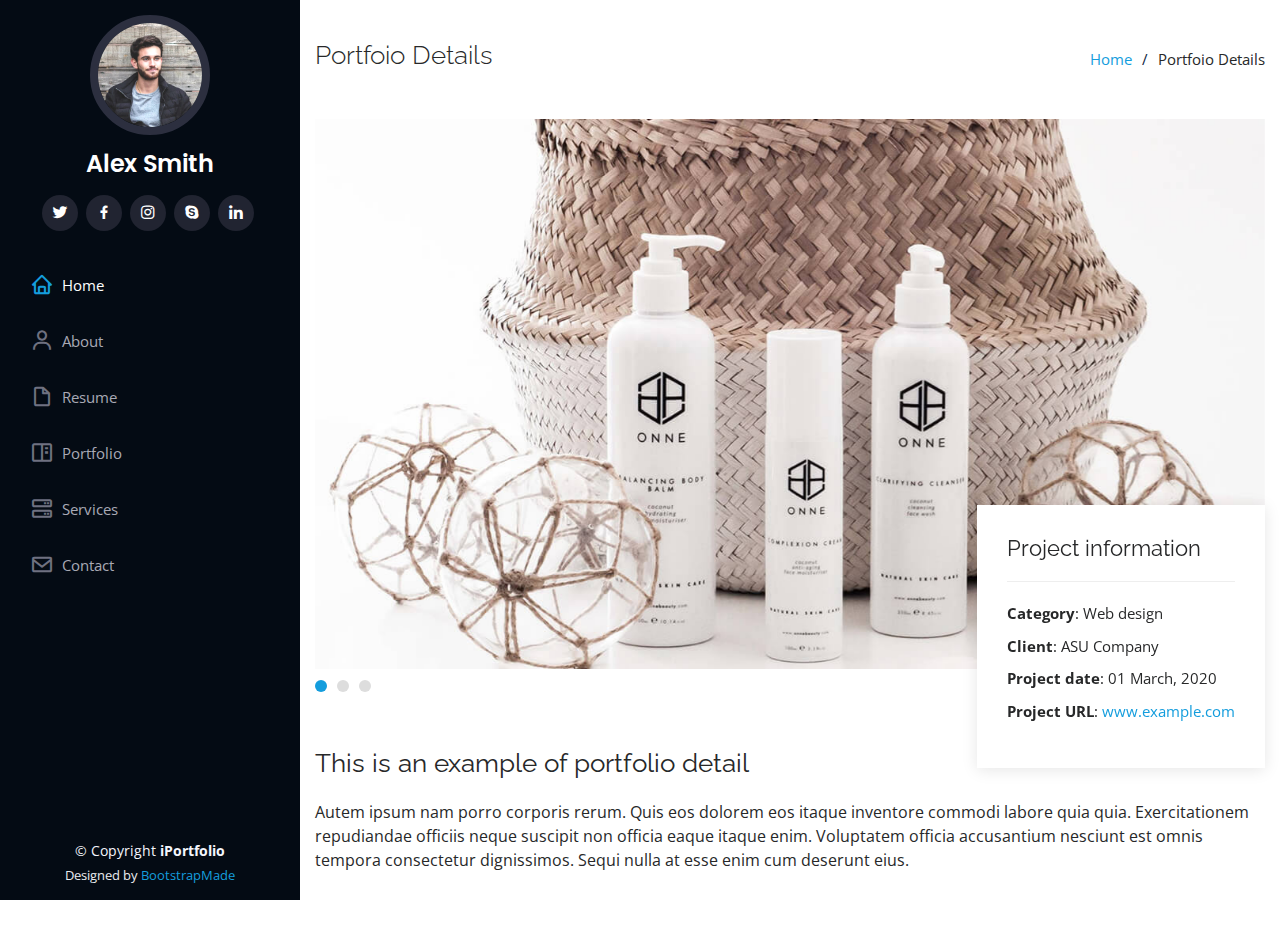
<file: portfolio-details.html>
<!DOCTYPE html>
<html lang="en">

<head>
  <meta charset="utf-8">
  <meta content="width=device-width, initial-scale=1.0" name="viewport">

  <title>Barnabas Kolo's portfolio</title>
  <meta content="" name="descriptison">
  <meta content="" name="keywords">

  <!-- Favicons -->
  <link href="assets/img/favicon.png" rel="icon">
  <link href="assets/img/apple-touch-icon.png" rel="apple-touch-icon">

  <!-- Google Fonts -->
  <link href="https://fonts.googleapis.com/css?family=Open+Sans:300,300i,400,400i,600,600i,700,700i|Raleway:300,300i,400,400i,500,500i,600,600i,700,700i|Poppins:300,300i,400,400i,500,500i,600,600i,700,700i" rel="stylesheet">

  <!-- Vendor CSS Files -->
  <link href="assets/vendor/bootstrap/css/bootstrap.min.css" rel="stylesheet">
  <link href="assets/vendor/icofont/icofont.min.css" rel="stylesheet">
  <link href="assets/vendor/boxicons/css/boxicons.min.css" rel="stylesheet">
  <link href="assets/vendor/venobox/venobox.css" rel="stylesheet">
  <link href="assets/vendor/owl.carousel/assets/owl.carousel.min.css" rel="stylesheet">
  <link href="assets/vendor/aos/aos.css" rel="stylesheet">

  <!-- Template Main CSS File -->
  <link href="assets/css/style.css" rel="stylesheet">

  <!-- =======================================================
  * Template Name: iPortfolio - v1.2.1
  * Template URL: https://bootstrapmade.com/iportfolio-bootstrap-portfolio-websites-template/
  * Author: BootstrapMade.com
  * License: https://bootstrapmade.com/license/
  ======================================================== -->
</head>

<body>

  <!-- ======= Mobile nav toggle button ======= -->
  <button type="button" class="mobile-nav-toggle d-xl-none"><i class="icofont-navigation-menu"></i></button>

  <!-- ======= Header ======= -->
  <header id="header">
    <div class="d-flex flex-column">

      <div class="profile">
        <img src="assets/img/profile-img.jpg" alt="" class="img-fluid rounded-circle">
        <h1 class="text-light"><a href="index.html">Alex Smith</a></h1>
        <div class="social-links mt-3 text-center">
          <a href="#" class="twitter"><i class="bx bxl-twitter"></i></a>
          <a href="#" class="facebook"><i class="bx bxl-facebook"></i></a>
          <a href="#" class="instagram"><i class="bx bxl-instagram"></i></a>
          <a href="#" class="google-plus"><i class="bx bxl-skype"></i></a>
          <a href="#" class="linkedin"><i class="bx bxl-linkedin"></i></a>
        </div>
      </div>

      <nav class="nav-menu">
        <ul>
          <li class="active"><a href="index.html"><i class="bx bx-home"></i> <span>Home</span></a></li>
          <li><a href="#about"><i class="bx bx-user"></i> <span>About</span></a></li>
          <li><a href="#resume"><i class="bx bx-file-blank"></i> <span>Resume</span></a></li>
          <li><a href="#portfolio"><i class="bx bx-book-content"></i> Portfolio</a></li>
          <li><a href="#services"><i class="bx bx-server"></i> Services</a></li>
          <li><a href="#contact"><i class="bx bx-envelope"></i> Contact</a></li>

        </ul>
      </nav><!-- .nav-menu -->
      <button type="button" class="mobile-nav-toggle d-xl-none"><i class="icofont-navigation-menu"></i></button>

    </div>
  </header><!-- End Header -->

  <main id="main">

    <!-- ======= Breadcrumbs ======= -->
    <section id="breadcrumbs" class="breadcrumbs">
      <div class="container">

        <div class="d-flex justify-content-between align-items-center">
          <h2>Portfoio Details</h2>
          <ol>
            <li><a href="index.html">Home</a></li>
            <li>Portfoio Details</li>
          </ol>
        </div>

      </div>
    </section><!-- End Breadcrumbs -->

    <!-- ======= Portfolio Details Section ======= -->
    <section id="portfolio-details" class="portfolio-details">
      <div class="container">

        <div class="portfolio-details-container">

          <div class="owl-carousel portfolio-details-carousel">
            <img src="assets/img/portfolio-details-1.jpg" class="img-fluid" alt="">
            <img src="assets/img/portfolio-details-2.jpg" class="img-fluid" alt="">
            <img src="assets/img/portfolio-details-3.jpg" class="img-fluid" alt="">
          </div>

          <div class="portfolio-info">
            <h3>Project information</h3>
            <ul>
              <li><strong>Category</strong>: Web design</li>
              <li><strong>Client</strong>: ASU Company</li>
              <li><strong>Project date</strong>: 01 March, 2020</li>
              <li><strong>Project URL</strong>: <a href="#">www.example.com</a></li>
            </ul>
          </div>

        </div>

        <div class="portfolio-description">
          <h2>This is an example of portfolio detail</h2>
          <p>
            Autem ipsum nam porro corporis rerum. Quis eos dolorem eos itaque inventore commodi labore quia quia. Exercitationem repudiandae officiis neque suscipit non officia eaque itaque enim. Voluptatem officia accusantium nesciunt est omnis tempora consectetur dignissimos. Sequi nulla at esse enim cum deserunt eius.
          </p>
        </div>

      </div>
    </section><!-- End Portfolio Details Section -->

  </main><!-- End #main -->

  <!-- ======= Footer ======= -->
  <footer id="footer">
    <div class="container">
      <div class="copyright">
        &copy; Copyright <strong><span>iPortfolio</span></strong>
      </div>
      <div class="credits">
        <!-- All the links in the footer should remain intact. -->
        <!-- You can delete the links only if you purchased the pro version. -->
        <!-- Licensing information: https://bootstrapmade.com/license/ -->
        <!-- Purchase the pro version with working PHP/AJAX contact form: https://bootstrapmade.com/iportfolio-bootstrap-portfolio-websites-template/ -->
        Designed by <a href="https://bootstrapmade.com/">BootstrapMade</a>
      </div>
    </div>
  </footer><!-- End  Footer -->

  <a href="#" class="back-to-top"><i class="icofont-simple-up"></i></a>

  <!-- Vendor JS Files -->
  <script src="assets/vendor/jquery/jquery.min.js"></script>
  <script src="assets/vendor/bootstrap/js/bootstrap.bundle.min.js"></script>
  <script src="assets/vendor/jquery.easing/jquery.easing.min.js"></script>
  <script src="assets/vendor/php-email-form/validate.js"></script>
  <script src="assets/vendor/waypoints/jquery.waypoints.min.js"></script>
  <script src="assets/vendor/counterup/counterup.min.js"></script>
  <script src="assets/vendor/isotope-layout/isotope.pkgd.min.js"></script>
  <script src="assets/vendor/venobox/venobox.min.js"></script>
  <script src="assets/vendor/owl.carousel/owl.carousel.min.js"></script>
  <script src="assets/vendor/typed.js/typed.min.js"></script>
  <script src="assets/vendor/aos/aos.js"></script>

  <!-- Template Main JS File -->
  <script src="assets/js/main.js"></script>

</body>

</html>
</file>
<file: assets/vendor/venobox/venobox.css>
/* ------ venobox.css --------*/
.vbox-overlay *, .vbox-overlay *:before, .vbox-overlay *:after{
    -webkit-backface-visibility: hidden;
    -webkit-box-sizing:border-box;
    -moz-box-sizing:border-box;
    box-sizing:border-box;
}
.vbox-overlay * { 
    -webkit-backface-visibility: visible;
    backface-visibility: visible;
}
.vbox-overlay{
    display: -webkit-flex;
    display: flex;
    -webkit-flex-direction: column;
    flex-direction: column;
    -webkit-justify-content: center;
    justify-content: center;
    -webkit-align-items: center;
    align-items: center;
    position: fixed;
    left: 0;
    top: 0;
    bottom: 0;
    right: 0;
    z-index: 1040;
    -webkit-transform:translateZ(1000px);
    transform: translateZ(1000px);
    transform-style: preserve-3d;
}

/* ----- navigation ----- */
.vbox-title{
    width: 100%;
    height: 40px;
    float: left;
    text-align: center;
    line-height: 28px;
    font-size: 12px;
    padding: 6px 40px;
    overflow: hidden;
    position: fixed;
    display: none;
    left: 0;
    z-index: 1050;
}
.vbox-close{
    cursor: pointer;
    position: fixed;
    top: -1px;
    right: 0;
    width: 50px;
    height: 40px;
    padding: 6px;
    display: block;
    background-position:10px center;
    overflow: hidden;
    font-size: 24px;
    line-height: 1;
    text-align: center;
    z-index: 1050;
}
.vbox-num{
    cursor: pointer;
    position: fixed;
    left: 0;
    height: 40px;
    display: block;
    overflow: hidden;
    line-height: 28px;
    font-size: 12px;
    padding: 6px 10px;
    display: none;
    z-index: 1050;
}
/* ----- navigation ARROWS ----- */
.vbox-next, .vbox-prev{
    position: fixed;
    top: 50%;
    margin-top: -15px;
    overflow: hidden;
    cursor: pointer;
    display: block;
    width: 45px;
    height: 45px;
    z-index: 1050;
}
.vbox-next span, .vbox-prev span{
    position: relative;
    width: 20px;
    height: 20px;
    border: 2px solid transparent;
    border-top-color: #B6B6B6;
    border-right-color: #B6B6B6;
    text-indent: -100px;
    position: absolute;
    top: 8px;
    display: block;
}
.vbox-prev{
    left: 15px;
}
.vbox-next{
    right: 15px;
}
.vbox-prev span{
    left: 10px;
    -ms-transform: rotate(-135deg);
    -webkit-transform: rotate(-135deg);
    transform: rotate(-135deg);
}
.vbox-next span{
    -ms-transform: rotate(45deg);
    -webkit-transform: rotate(45deg);
    transform: rotate(45deg);
    right: 10px;
}
/* ------- inline window ------ */
.vbox-inline{
    width: 420px;
    height: 315px;
    height: 70vh;
    padding: 10px;
    background: #fff;
    margin: 0 auto;
    overflow: auto;
    text-align: left;
}
/* ------- Video & iFrames window ------ */
.venoframe{
    max-width: 100%;
    width: 100%;
    border: none;
    width: 100%;
    height: 260px;
    height: 70vh;
}
.venoframe.vbvid{
    height: 260px;
}
@media (min-width: 768px) {
    .venoframe, .vbox-inline{
        width: 90%;
        height: 360px;
        height: 70vh;
    }
    .venoframe.vbvid{
        width: 640px;
        height: 360px;
    }
}
@media (min-width: 992px) {
    .venoframe, .vbox-inline{
        max-width: 1200px;
        width: 80%;
        height: 540px;
        height: 70vh;
    }
    .venoframe.vbvid{
        width: 960px;
        height: 540px;
    }
}
/* 
Please do NOT edit this part! 
or at least read this note: http://i.imgur.com/7C0ws9e.gif
*/
.vbox-open{
    overflow: hidden;
}
.vbox-container{
    position: absolute;
    left: 0;
    right: 0;
    top: 0;
    bottom: 0;
    overflow-x: hidden;
    overflow-y: scroll;
    overflow-scrolling: touch;
    -webkit-overflow-scrolling: touch;
    z-index: 20;
    max-height: 100%;

}

.vbox-content{
    text-align: center;
    float: left;
    width: 100%;
    position: relative;
    overflow: hidden;
    padding: 20px 4%;
}
.vbox-container img{
    max-width: 100%;
    height: auto;
}
.vbox-figlio{
    box-shadow: 0 0 12px rgba(0,0,0,0.19), 0 6px 6px rgba(0,0,0,0.23);
    max-width: 100%;
    text-align: initial;
}
img.vbox-figlio{
    -webkit-user-select: none;
-khtml-user-select: none;
-moz-user-select: none;
-o-user-select: none;
user-select: none;
}
.vbox-content.swipe-left{
    margin-left: -200px !important;
}
.vbox-content.swipe-right{
    margin-left: 200px !important;
}
.vbox-animated{
    webkit-transition: margin 300ms ease-out;
    transition: margin 300ms ease-out;
}

/* ---------- preloader ----------
 * SPINKIT 
 * http://tobiasahlin.com/spinkit/
-------------------------------- */
.sk-double-bounce,.sk-rotating-plane{width:40px;height:40px;margin:40px auto}.sk-rotating-plane{background-color:#333;-webkit-animation:sk-rotatePlane 1.2s infinite ease-in-out;animation:sk-rotatePlane 1.2s infinite ease-in-out}@-webkit-keyframes sk-rotatePlane{0%{-webkit-transform:perspective(120px) rotateX(0) rotateY(0);transform:perspective(120px) rotateX(0) rotateY(0)}50%{-webkit-transform:perspective(120px) rotateX(-180.1deg) rotateY(0);transform:perspective(120px) rotateX(-180.1deg) rotateY(0)}100%{-webkit-transform:perspective(120px) rotateX(-180deg) rotateY(-179.9deg);transform:perspective(120px) rotateX(-180deg) rotateY(-179.9deg)}}@keyframes sk-rotatePlane{0%{-webkit-transform:perspective(120px) rotateX(0) rotateY(0);transform:perspective(120px) rotateX(0) rotateY(0)}50%{-webkit-transform:perspective(120px) rotateX(-180.1deg) rotateY(0);transform:perspective(120px) rotateX(-180.1deg) rotateY(0)}100%{-webkit-transform:perspective(120px) rotateX(-180deg) rotateY(-179.9deg);transform:perspective(120px) rotateX(-180deg) rotateY(-179.9deg)}}.sk-double-bounce{position:relative}.sk-double-bounce .sk-child{width:100%;height:100%;border-radius:50%;background-color:#333;opacity:.6;position:absolute;top:0;left:0;-webkit-animation:sk-doubleBounce 2s infinite ease-in-out;animation:sk-doubleBounce 2s infinite ease-in-out}.sk-chasing-dots .sk-child,.sk-spinner-pulse,.sk-three-bounce .sk-child{background-color:#333;border-radius:100%}.sk-double-bounce .sk-double-bounce2{-webkit-animation-delay:-1s;animation-delay:-1s}@-webkit-keyframes sk-doubleBounce{0%,100%{-webkit-transform:scale(0);transform:scale(0)}50%{-webkit-transform:scale(1);transform:scale(1)}}@keyframes sk-doubleBounce{0%,100%{-webkit-transform:scale(0);transform:scale(0)}50%{-webkit-transform:scale(1);transform:scale(1)}}.sk-wave{margin:40px auto;width:50px;height:40px;text-align:center;font-size:10px}.sk-wave .sk-rect{background-color:#333;height:100%;width:6px;display:inline-block;-webkit-animation:sk-waveStretchDelay 1.2s infinite ease-in-out;animation:sk-waveStretchDelay 1.2s infinite ease-in-out}.sk-wave .sk-rect1{-webkit-animation-delay:-1.2s;animation-delay:-1.2s}.sk-wave .sk-rect2{-webkit-animation-delay:-1.1s;animation-delay:-1.1s}.sk-wave .sk-rect3{-webkit-animation-delay:-1s;animation-delay:-1s}.sk-wave .sk-rect4{-webkit-animation-delay:-.9s;animation-delay:-.9s}.sk-wave .sk-rect5{-webkit-animation-delay:-.8s;animation-delay:-.8s}@-webkit-keyframes sk-waveStretchDelay{0%,100%,40%{-webkit-transform:scaleY(.4);transform:scaleY(.4)}20%{-webkit-transform:scaleY(1);transform:scaleY(1)}}@keyframes sk-waveStretchDelay{0%,100%,40%{-webkit-transform:scaleY(.4);transform:scaleY(.4)}20%{-webkit-transform:scaleY(1);transform:scaleY(1)}}.sk-wandering-cubes{margin:40px auto;width:40px;height:40px;position:relative}.sk-wandering-cubes .sk-cube{background-color:#333;width:10px;height:10px;position:absolute;top:0;left:0;-webkit-animation:sk-wanderingCube 1.8s ease-in-out -1.8s infinite both;animation:sk-wanderingCube 1.8s ease-in-out -1.8s infinite both}.sk-chasing-dots,.sk-spinner-pulse{width:40px;height:40px;margin:40px auto}.sk-wandering-cubes .sk-cube2{-webkit-animation-delay:-.9s;animation-delay:-.9s}@-webkit-keyframes sk-wanderingCube{0%{-webkit-transform:rotate(0);transform:rotate(0)}25%{-webkit-transform:translateX(30px) rotate(-90deg) scale(.5);transform:translateX(30px) rotate(-90deg) scale(.5)}50%{-webkit-transform:translateX(30px) translateY(30px) rotate(-179deg);transform:translateX(30px) translateY(30px) rotate(-179deg)}50.1%{-webkit-transform:translateX(30px) translateY(30px) rotate(-180deg);transform:translateX(30px) translateY(30px) rotate(-180deg)}75%{-webkit-transform:translateX(0) translateY(30px) rotate(-270deg) scale(.5);transform:translateX(0) translateY(30px) rotate(-270deg) scale(.5)}100%{-webkit-transform:rotate(-360deg);transform:rotate(-360deg)}}@keyframes sk-wanderingCube{0%{-webkit-transform:rotate(0);transform:rotate(0)}25%{-webkit-transform:translateX(30px) rotate(-90deg) scale(.5);transform:translateX(30px) rotate(-90deg) scale(.5)}50%{-webkit-transform:translateX(30px) translateY(30px) rotate(-179deg);transform:translateX(30px) translateY(30px) rotate(-179deg)}50.1%{-webkit-transform:translateX(30px) translateY(30px) rotate(-180deg);transform:translateX(30px) translateY(30px) rotate(-180deg)}75%{-webkit-transform:translateX(0) translateY(30px) rotate(-270deg) scale(.5);transform:translateX(0) translateY(30px) rotate(-270deg) scale(.5)}100%{-webkit-transform:rotate(-360deg);transform:rotate(-360deg)}}.sk-spinner-pulse{-webkit-animation:sk-pulseScaleOut 1s infinite ease-in-out;animation:sk-pulseScaleOut 1s infinite ease-in-out}@-webkit-keyframes sk-pulseScaleOut{0%{-webkit-transform:scale(0);transform:scale(0)}100%{-webkit-transform:scale(1);transform:scale(1);opacity:0}}@keyframes sk-pulseScaleOut{0%{-webkit-transform:scale(0);transform:scale(0)}100%{-webkit-transform:scale(1);transform:scale(1);opacity:0}}.sk-chasing-dots{position:relative;text-align:center;-webkit-animation:sk-chasingDotsRotate 2s infinite linear;animation:sk-chasingDotsRotate 2s infinite linear}.sk-chasing-dots .sk-child{width:60%;height:60%;display:inline-block;position:absolute;top:0;-webkit-animation:sk-chasingDotsBounce 2s infinite ease-in-out;animation:sk-chasingDotsBounce 2s infinite ease-in-out}.sk-chasing-dots .sk-dot2{top:auto;bottom:0;-webkit-animation-delay:-1s;animation-delay:-1s}@-webkit-keyframes sk-chasingDotsRotate{100%{-webkit-transform:rotate(360deg);transform:rotate(360deg)}}@keyframes sk-chasingDotsRotate{100%{-webkit-transform:rotate(360deg);transform:rotate(360deg)}}@-webkit-keyframes sk-chasingDotsBounce{0%,100%{-webkit-transform:scale(0);transform:scale(0)}50%{-webkit-transform:scale(1);transform:scale(1)}}@keyframes sk-chasingDotsBounce{0%,100%{-webkit-transform:scale(0);transform:scale(0)}50%{-webkit-transform:scale(1);transform:scale(1)}}.sk-three-bounce{margin:40px auto;width:80px;text-align:center}.sk-three-bounce .sk-child{width:20px;height:20px;display:inline-block;-webkit-animation:sk-three-bounce 1.4s ease-in-out 0s infinite both;animation:sk-three-bounce 1.4s ease-in-out 0s infinite both}.sk-circle .sk-child:before,.sk-fading-circle .sk-circle:before{display:block;border-radius:100%;content:'';background-color:#333}.sk-three-bounce .sk-bounce1{-webkit-animation-delay:-.32s;animation-delay:-.32s}.sk-three-bounce .sk-bounce2{-webkit-animation-delay:-.16s;animation-delay:-.16s}@-webkit-keyframes sk-three-bounce{0%,100%,80%{-webkit-transform:scale(0);transform:scale(0)}40%{-webkit-transform:scale(1);transform:scale(1)}}@keyframes sk-three-bounce{0%,100%,80%{-webkit-transform:scale(0);transform:scale(0)}40%{-webkit-transform:scale(1);transform:scale(1)}}.sk-circle{margin:40px auto;width:40px;height:40px;position:relative}.sk-circle .sk-child{width:100%;height:100%;position:absolute;left:0;top:0}.sk-circle .sk-child:before{margin:0 auto;width:15%;height:15%;-webkit-animation:sk-circleBounceDelay 1.2s infinite ease-in-out both;animation:sk-circleBounceDelay 1.2s infinite ease-in-out both}.sk-circle .sk-circle2{-webkit-transform:rotate(30deg);-ms-transform:rotate(30deg);transform:rotate(30deg)}.sk-circle .sk-circle3{-webkit-transform:rotate(60deg);-ms-transform:rotate(60deg);transform:rotate(60deg)}.sk-circle .sk-circle4{-webkit-transform:rotate(90deg);-ms-transform:rotate(90deg);transform:rotate(90deg)}.sk-circle .sk-circle5{-webkit-transform:rotate(120deg);-ms-transform:rotate(120deg);transform:rotate(120deg)}.sk-circle .sk-circle6{-webkit-transform:rotate(150deg);-ms-transform:rotate(150deg);transform:rotate(150deg)}.sk-circle .sk-circle7{-webkit-transform:rotate(180deg);-ms-transform:rotate(180deg);transform:rotate(180deg)}.sk-circle .sk-circle8{-webkit-transform:rotate(210deg);-ms-transform:rotate(210deg);transform:rotate(210deg)}.sk-circle .sk-circle9{-webkit-transform:rotate(240deg);-ms-transform:rotate(240deg);transform:rotate(240deg)}.sk-circle .sk-circle10{-webkit-transform:rotate(270deg);-ms-transform:rotate(270deg);transform:rotate(270deg)}.sk-circle .sk-circle11{-webkit-transform:rotate(300deg);-ms-transform:rotate(300deg);transform:rotate(300deg)}.sk-circle .sk-circle12{-webkit-transform:rotate(330deg);-ms-transform:rotate(330deg);transform:rotate(330deg)}.sk-circle .sk-circle2:before{-webkit-animation-delay:-1.1s;animation-delay:-1.1s}.sk-circle .sk-circle3:before{-webkit-animation-delay:-1s;animation-delay:-1s}.sk-circle .sk-circle4:before{-webkit-animation-delay:-.9s;animation-delay:-.9s}.sk-circle .sk-circle5:before{-webkit-animation-delay:-.8s;animation-delay:-.8s}.sk-circle .sk-circle6:before{-webkit-animation-delay:-.7s;animation-delay:-.7s}.sk-circle .sk-circle7:before{-webkit-animation-delay:-.6s;animation-delay:-.6s}.sk-circle .sk-circle8:before{-webkit-animation-delay:-.5s;animation-delay:-.5s}.sk-circle .sk-circle9:before{-webkit-animation-delay:-.4s;animation-delay:-.4s}.sk-circle .sk-circle10:before{-webkit-animation-delay:-.3s;animation-delay:-.3s}.sk-circle .sk-circle11:before{-webkit-animation-delay:-.2s;animation-delay:-.2s}.sk-circle .sk-circle12:before{-webkit-animation-delay:-.1s;animation-delay:-.1s}@-webkit-keyframes sk-circleBounceDelay{0%,100%,80%{-webkit-transform:scale(0);transform:scale(0)}40%{-webkit-transform:scale(1);transform:scale(1)}}@keyframes sk-circleBounceDelay{0%,100%,80%{-webkit-transform:scale(0);transform:scale(0)}40%{-webkit-transform:scale(1);transform:scale(1)}}.sk-cube-grid{width:40px;height:40px;margin:40px auto}.sk-cube-grid .sk-cube{width:33.33%;height:33.33%;background-color:#333;float:left;-webkit-animation:sk-cubeGridScaleDelay 1.3s infinite ease-in-out;animation:sk-cubeGridScaleDelay 1.3s infinite ease-in-out}.sk-cube-grid .sk-cube1{-webkit-animation-delay:.2s;animation-delay:.2s}.sk-cube-grid .sk-cube2{-webkit-animation-delay:.3s;animation-delay:.3s}.sk-cube-grid .sk-cube3{-webkit-animation-delay:.4s;animation-delay:.4s}.sk-cube-grid .sk-cube4{-webkit-animation-delay:.1s;animation-delay:.1s}.sk-cube-grid .sk-cube5{-webkit-animation-delay:.2s;animation-delay:.2s}.sk-cube-grid .sk-cube6{-webkit-animation-delay:.3s;animation-delay:.3s}.sk-cube-grid .sk-cube7{-webkit-animation-delay:0ms;animation-delay:0ms}.sk-cube-grid .sk-cube8{-webkit-animation-delay:.1s;animation-delay:.1s}.sk-cube-grid .sk-cube9{-webkit-animation-delay:.2s;animation-delay:.2s}@-webkit-keyframes sk-cubeGridScaleDelay{0%,100%,70%{-webkit-transform:scale3D(1,1,1);transform:scale3D(1,1,1)}35%{-webkit-transform:scale3D(0,0,1);transform:scale3D(0,0,1)}}@keyframes sk-cubeGridScaleDelay{0%,100%,70%{-webkit-transform:scale3D(1,1,1);transform:scale3D(1,1,1)}35%{-webkit-transform:scale3D(0,0,1);transform:scale3D(0,0,1)}}.sk-fading-circle{margin:40px auto;width:40px;height:40px;position:relative}.sk-fading-circle .sk-circle{width:100%;height:100%;position:absolute;left:0;top:0}.sk-fading-circle .sk-circle:before{margin:0 auto;width:15%;height:15%;-webkit-animation:sk-circleFadeDelay 1.2s infinite ease-in-out both;animation:sk-circleFadeDelay 1.2s infinite ease-in-out both}.sk-fading-circle .sk-circle2{-webkit-transform:rotate(30deg);-ms-transform:rotate(30deg);transform:rotate(30deg)}.sk-fading-circle .sk-circle3{-webkit-transform:rotate(60deg);-ms-transform:rotate(60deg);transform:rotate(60deg)}.sk-fading-circle .sk-circle4{-webkit-transform:rotate(90deg);-ms-transform:rotate(90deg);transform:rotate(90deg)}.sk-fading-circle .sk-circle5{-webkit-transform:rotate(120deg);-ms-transform:rotate(120deg);transform:rotate(120deg)}.sk-fading-circle .sk-circle6{-webkit-transform:rotate(150deg);-ms-transform:rotate(150deg);transform:rotate(150deg)}.sk-fading-circle .sk-circle7{-webkit-transform:rotate(180deg);-ms-transform:rotate(180deg);transform:rotate(180deg)}.sk-fading-circle .sk-circle8{-webkit-transform:rotate(210deg);-ms-transform:rotate(210deg);transform:rotate(210deg)}.sk-fading-circle .sk-circle9{-webkit-transform:rotate(240deg);-ms-transform:rotate(240deg);transform:rotate(240deg)}.sk-fading-circle .sk-circle10{-webkit-transform:rotate(270deg);-ms-transform:rotate(270deg);transform:rotate(270deg)}.sk-fading-circle .sk-circle11{-webkit-transform:rotate(300deg);-ms-transform:rotate(300deg);transform:rotate(300deg)}.sk-fading-circle .sk-circle12{-webkit-transform:rotate(330deg);-ms-transform:rotate(330deg);transform:rotate(330deg)}.sk-fading-circle .sk-circle2:before{-webkit-animation-delay:-1.1s;animation-delay:-1.1s}.sk-fading-circle .sk-circle3:before{-webkit-animation-delay:-1s;animation-delay:-1s}.sk-fading-circle .sk-circle4:before{-webkit-animation-delay:-.9s;animation-delay:-.9s}.sk-fading-circle .sk-circle5:before{-webkit-animation-delay:-.8s;animation-delay:-.8s}.sk-fading-circle .sk-circle6:before{-webkit-animation-delay:-.7s;animation-delay:-.7s}.sk-fading-circle .sk-circle7:before{-webkit-animation-delay:-.6s;animation-delay:-.6s}.sk-fading-circle .sk-circle8:before{-webkit-animation-delay:-.5s;animation-delay:-.5s}.sk-fading-circle .sk-circle9:before{-webkit-animation-delay:-.4s;animation-delay:-.4s}.sk-fading-circle .sk-circle10:before{-webkit-animation-delay:-.3s;animation-delay:-.3s}.sk-fading-circle .sk-circle11:before{-webkit-animation-delay:-.2s;animation-delay:-.2s}.sk-fading-circle .sk-circle12:before{-webkit-animation-delay:-.1s;animation-delay:-.1s}@-webkit-keyframes sk-circleFadeDelay{0%,100%,39%{opacity:0}40%{opacity:1}}@keyframes sk-circleFadeDelay{0%,100%,39%{opacity:0}40%{opacity:1}}.sk-folding-cube{margin:40px auto;width:40px;height:40px;position:relative;-webkit-transform:rotateZ(45deg);transform:rotateZ(45deg)}.sk-folding-cube .sk-cube{float:left;width:50%;height:50%;position:relative;-webkit-transform:scale(1.1);-ms-transform:scale(1.1);transform:scale(1.1)}.sk-folding-cube .sk-cube:before{content:'';position:absolute;top:0;left:0;width:100%;height:100%;background-color:#333;-webkit-animation:sk-foldCubeAngle 2.4s infinite linear both;animation:sk-foldCubeAngle 2.4s infinite linear both;-webkit-transform-origin:100% 100%;-ms-transform-origin:100% 100%;transform-origin:100% 100%}.sk-folding-cube .sk-cube2{-webkit-transform:scale(1.1) rotateZ(90deg);transform:scale(1.1) rotateZ(90deg)}.sk-folding-cube .sk-cube3{-webkit-transform:scale(1.1) rotateZ(180deg);transform:scale(1.1) rotateZ(180deg)}.sk-folding-cube .sk-cube4{-webkit-transform:scale(1.1) rotateZ(270deg);transform:scale(1.1) rotateZ(270deg)}.sk-folding-cube .sk-cube2:before{-webkit-animation-delay:.3s;animation-delay:.3s}.sk-folding-cube .sk-cube3:before{-webkit-animation-delay:.6s;animation-delay:.6s}.sk-folding-cube .sk-cube4:before{-webkit-animation-delay:.9s;animation-delay:.9s}@-webkit-keyframes sk-foldCubeAngle{0%,10%{-webkit-transform:perspective(140px) rotateX(-180deg);transform:perspective(140px) rotateX(-180deg);opacity:0}25%,75%{-webkit-transform:perspective(140px) rotateX(0);transform:perspective(140px) rotateX(0);opacity:1}100%,90%{-webkit-transform:perspective(140px) rotateY(180deg);transform:perspective(140px) rotateY(180deg);opacity:0}}@keyframes sk-foldCubeAngle{0%,10%{-webkit-transform:perspective(140px) rotateX(-180deg);transform:perspective(140px) rotateX(-180deg);opacity:0}25%,75%{-webkit-transform:perspective(140px) rotateX(0);transform:perspective(140px) rotateX(0);opacity:1}100%,90%{-webkit-transform:perspective(140px) rotateY(180deg);transform:perspective(140px) rotateY(180deg);opacity:0}}
</file>
<file: assets/css/style.css>
/**
* Template Name: iPortfolio - v1.2.1
* Template URL: https://bootstrapmade.com/iportfolio-bootstrap-portfolio-websites-template/
* Author: BootstrapMade.com
* License: https://bootstrapmade.com/license/
*/

/*--------------------------------------------------------------
# General
--------------------------------------------------------------*/
body {
  font-family: "Open Sans", sans-serif;
  color: #272829;
}

a {
  color: #149ddd;
}

a:hover {
  color: #37b3ed;
  text-decoration: none;
}

h1, h2, h3, h4, h5, h6 {
  font-family: "Raleway", sans-serif;
}

/*--------------------------------------------------------------
# Back to top button
--------------------------------------------------------------*/
.back-to-top {
  position: fixed;
  display: none;
  width: 40px;
  height: 40px;
  border-radius: 50px;
  right: 15px;
  bottom: 15px;
  background: #149ddd;
  color: #fff;
  transition: display 0.5s ease-in-out;
  z-index: 99999;
}

.back-to-top i {
  font-size: 24px;
  position: absolute;
  top: 7px;
  left: 8px;
}

.back-to-top:hover {
  color: #fff;
  background: #2eafec;
  transition: background 0.2s ease-in-out;
}

/*--------------------------------------------------------------
# Header
--------------------------------------------------------------*/
#header {
  position: fixed;
  top: 0;
  left: 0;
  bottom: 0;
  width: 300px;
  transition: all ease-in-out 0.5s;
  z-index: 9997;
  transition: all 0.5s;
  padding: 0 15px;
  background: #040b14;
  overflow-y: auto;
}

#header .profile img {
  margin: 15px auto;
  display: block;
  width: 120px;
  border: 8px solid #2c2f3f;
}

#header .profile h1 {
  font-size: 24px;
  margin: 0;
  padding: 0;
  font-weight: 600;
  -moz-text-align-last: center;
  text-align-last: center;
  font-family: "Poppins", sans-serif;
}

#header .profile h1 a, #header .profile h1 a:hover {
  color: #fff;
  text-decoration: none;
}

#header .profile .social-links a {
  font-size: 18px;
  display: inline-block;
  background: #212431;
  color: #fff;
  line-height: 1;
  padding: 8px 0;
  margin-right: 4px;
  border-radius: 50%;
  text-align: center;
  width: 36px;
  height: 36px;
  transition: 0.3s;
}

#header .profile .social-links a:hover {
  background: #149ddd;
  color: #fff;
  text-decoration: none;
}

#main {
  margin-left: 300px;
}

@media (max-width: 1199px) {
  #header {
    left: -300px;
  }
  #main {
    margin-left: 0;
  }
}

/*--------------------------------------------------------------
# Navigation Menu
--------------------------------------------------------------*/
/* Desktop Navigation */
.nav-menu {
  padding-top: 30px;
}

.nav-menu * {
  margin: 0;
  padding: 0;
  list-style: none;
}

.nav-menu > ul > li {
  position: relative;
  white-space: nowrap;
}

.nav-menu a {
  display: flex;
  align-items: center;
  color: #a8a9b4;
  padding: 12px 15px;
  margin-bottom: 8px;
  transition: 0.3s;
  font-size: 15px;
}

.nav-menu a i {
  font-size: 24px;
  padding-right: 8px;
  color: #6f7180;
}

.nav-menu a:hover, .nav-menu .active > a, .nav-menu li:hover > a {
  text-decoration: none;
  color: #fff;
}

.nav-menu a:hover i, .nav-menu .active > a i, .nav-menu li:hover > a i {
  color: #149ddd;
}

/* Mobile Navigation */
.mobile-nav-toggle {
  position: fixed;
  right: 15px;
  top: 15px;
  z-index: 9998;
  border: 0;
  background: none;
  font-size: 24px;
  transition: all 0.4s;
  outline: none !important;
  line-height: 1;
  cursor: pointer;
  text-align: right;
}

.mobile-nav-toggle i {
  color: #149ddd;
}

.mobile-nav-active {
  overflow: hidden;
}

.mobile-nav-active #header {
  left: 0;
}

.mobile-nav-active .mobile-nav-toggle i {
  color: #fff;
}

/*--------------------------------------------------------------
# Hero Section
--------------------------------------------------------------*/
#hero {
  width: 100%;
  height: 100vh;
  background: url("../img/bac.png") top center;
  background-size: cover;
}

#hero:before {
  content: "";
  background: rgba(5, 13, 24, 0.3);
  position: absolute;
  bottom: 0;
  top: 0;
  left: 0;
  right: 0;
  z-index: 1;
}

#hero .hero-container {
  position: relative;
  z-index: 2;
  min-width: 300px;
}

#hero h1 {
  margin: 0 0 10px 0;
  font-size: 64px;
  font-weight: 700;
  line-height: 56px;
  color: #fff;
}

#hero p {
  color: #fff;
  margin-bottom: 50px;
  font-size: 26px;
  font-family: "Poppins", sans-serif;
}

#hero p span {
  color: #fff;
  padding-bottom: 4px;
  letter-spacing: 1px;
  border-bottom: 3px solid #149ddd;
}

@media (min-width: 1024px) {
  #hero {
    background-attachment: fixed;
  }
}

@media (max-width: 768px) {
  #hero h1 {
    font-size: 28px;
    line-height: 36px;
  }
  #hero h2 {
    font-size: 18px;
    line-height: 24px;
    margin-bottom: 30px;
  }
}

/*--------------------------------------------------------------
# Sections General
--------------------------------------------------------------*/
section {
  padding: 60px 0;
  overflow: hidden;
}

.section-bg {
  background: #f5f8fd;
}

.section-title {
  padding-bottom: 30px;
}

.section-title h2 {
  font-size: 32px;
  font-weight: bold;
  margin-bottom: 20px;
  padding-bottom: 20px;
  position: relative;
  color: #173b6c;
}

.section-title h2::after {
  content: '';
  position: absolute;
  display: block;
  width: 50px;
  height: 3px;
  background: #149ddd;
  bottom: 0;
  left: 0;
}

.section-title p {
  margin-bottom: 0;
}

/*--------------------------------------------------------------
# About
--------------------------------------------------------------*/
.about .content h3 {
  font-weight: 700;
  font-size: 26px;
  color: #173b6c;
}

.about .content ul {
  list-style: none;
  padding: 0;
}

.about .content ul li {
  padding-bottom: 10px;
}

.about .content ul i {
  font-size: 20px;
  padding-right: 2px;
  color: #149ddd;
}

.about .content p:last-child {
  margin-bottom: 0;
}

/*--------------------------------------------------------------
# Facts
--------------------------------------------------------------*/
.facts {
  padding-bottom: 30px;
}

.facts .count-box {
  padding: 30px;
  width: 100%;
}

.facts .count-box i {
  display: block;
  font-size: 44px;
  color: #149ddd;
  float: left;
}

.facts .count-box span {
  font-size: 48px;
  line-height: 40px;
  display: block;
  font-weight: 700;
  color: #050d18;
  margin-left: 60px;
}

.facts .count-box p {
  padding: 15px 0 0 0;
  margin: 0 0 0 60px;
  font-family: "Raleway", sans-serif;
  font-size: 14px;
  color: #122f57;
}

.facts .count-box a {
  font-weight: 600;
  display: block;
  margin-top: 20px;
  color: #122f57;
  font-size: 15px;
  font-family: "Poppins", sans-serif;
  transition: ease-in-out 0.3s;
}

.facts .count-box a:hover {
  color: #1f5297;
}

/*--------------------------------------------------------------
# Akills
--------------------------------------------------------------*/
.skills .progress {
  height: 50px;
  display: block;
  background: none;
}

.skills .progress .skill {
  padding: 0;
  margin: 0 0 6px 0;
  text-transform: uppercase;
  display: block;
  font-weight: 600;
  font-family: "Poppins", sans-serif;
  color: #050d18;
}

.skills .progress .skill .val {
  float: right;
  font-style: normal;
}

.skills .progress-bar-wrap {
  background: #dce8f8;
}

.skills .progress-bar {
  width: 1px;
  height: 10px;
  transition: .9s;
  background-color: #149ddd;
}

/*--------------------------------------------------------------
# Resume
--------------------------------------------------------------*/
.resume .resume-title {
  font-size: 26px;
  font-weight: 700;
  margin-top: 20px;
  margin-bottom: 20px;
  color: #050d18;
}

.resume .resume-item {
  padding: 0 0 20px 20px;
  margin-top: -2px;
  border-left: 2px solid #1f5297;
  position: relative;
}

.resume .resume-item h4 {
  line-height: 18px;
  font-size: 18px;
  font-weight: 600;
  text-transform: uppercase;
  font-family: "Poppins", sans-serif;
  color: #050d18;
  margin-bottom: 10px;
}

.resume .resume-item h5 {
  font-size: 16px;
  background: #e4edf9;
  padding: 5px 15px;
  display: inline-block;
  font-weight: 600;
  margin-bottom: 10px;
}

.resume .resume-item ul {
  padding-left: 20px;
}

.resume .resume-item ul li {
  padding-bottom: 10px;
}

.resume .resume-item:last-child {
  padding-bottom: 0;
}

.resume .resume-item::before {
  content: "";
  position: absolute;
  width: 16px;
  height: 16px;
  border-radius: 50px;
  left: -9px;
  top: 0;
  background: #fff;
  border: 2px solid #1f5297;
}

/*--------------------------------------------------------------
# Portfolio
--------------------------------------------------------------*/
.portfolio .portfolio-item {
  margin-bottom: 30px;
}

.portfolio #portfolio-flters {
  padding: 0;
  margin: 0 auto 35px auto;
  list-style: none;
  text-align: center;
  background: #fff;
  border-radius: 50px;
  padding: 2px 15px;
}

.portfolio #portfolio-flters li {
  cursor: pointer;
  display: inline-block;
  padding: 10px 15px 8px 15px;
  font-size: 14px;
  font-weight: 600;
  line-height: 1;
  text-transform: uppercase;
  color: #272829;
  margin-bottom: 5px;
  transition: all 0.3s ease-in-out;
}

.portfolio #portfolio-flters li:hover, .portfolio #portfolio-flters li.filter-active {
  color: #149ddd;
}

.portfolio #portfolio-flters li:last-child {
  margin-right: 0;
}

.portfolio .portfolio-wrap {
  transition: 0.3s;
  position: relative;
  overflow: hidden;
  z-index: 1;
}

.portfolio .portfolio-wrap::before {
  content: "";
  background: rgba(255, 255, 255, 0.5);
  position: absolute;
  left: 0;
  right: 0;
  top: 0;
  bottom: 0;
  transition: all ease-in-out 0.3s;
  z-index: 2;
  opacity: 0;
}

.portfolio .portfolio-wrap .portfolio-links {
  opacity: 1;
  left: 0;
  right: 0;
  bottom: -60px;
  z-index: 3;
  position: absolute;
  transition: all ease-in-out 0.3s;
  display: flex;
  justify-content: center;
}

.portfolio .portfolio-wrap .portfolio-links a {
  color: #fff;
  font-size: 28px;
  text-align: center;
  background: rgba(20, 157, 221, 0.75);
  transition: 0.3s;
  width: 50%;
}

.portfolio .portfolio-wrap .portfolio-links a:hover {
  background: rgba(20, 157, 221, 0.95);
}

.portfolio .portfolio-wrap .portfolio-links a + a {
  border-left: 1px solid #37b3ed;
}

.portfolio .portfolio-wrap:hover::before {
  top: 0;
  left: 0;
  right: 0;
  bottom: 0;
  opacity: 1;
}

.portfolio .portfolio-wrap:hover .portfolio-links {
  opacity: 1;
  bottom: 0;
}

/*--------------------------------------------------------------
# Services
--------------------------------------------------------------*/
.services .icon-box {
  margin-bottom: 20px;
}

.services .icon {
  float: left;
  display: flex;
  align-items: center;
  justify-content: center;
  width: 54px;
  height: 54px;
  background: #149ddd;
  border-radius: 50%;
  transition: 0.5s;
  border: 1px solid #149ddd;
}

.services .icon i {
  color: #fff;
  font-size: 24px;
}

.services .icon-box:hover .icon {
  background: #fff;
}

.services .icon-box:hover .icon i {
  color: #149ddd;
}

.services .title {
  margin-left: 80px;
  font-weight: 700;
  margin-bottom: 15px;
  font-size: 18px;
}

.services .title a {
  color: #343a40;
}

.services .title a:hover {
  color: #149ddd;
}

.services .description {
  margin-left: 80px;
  line-height: 24px;
  font-size: 14px;
}

/*--------------------------------------------------------------
# Testimonials
--------------------------------------------------------------*/
.testimonials .testimonial-item {
  box-sizing: content-box;
  text-align: center;
  min-height: 320px;
}

.testimonials .testimonial-item .testimonial-img {
  width: 90px;
  border-radius: 50%;
  margin: 0 auto;
}

.testimonials .testimonial-item h3 {
  font-size: 18px;
  font-weight: bold;
  margin: 10px 0 5px 0;
  color: #111;
}

.testimonials .testimonial-item h4 {
  font-size: 14px;
  color: #999;
  margin: 0;
}

.testimonials .testimonial-item .quote-icon-left, .testimonials .testimonial-item .quote-icon-right {
  color: #c3e8fa;
  font-size: 26px;
}

.testimonials .testimonial-item .quote-icon-left {
  display: inline-block;
  left: -5px;
  position: relative;
}

.testimonials .testimonial-item .quote-icon-right {
  display: inline-block;
  right: -5px;
  position: relative;
  top: 10px;
}

.testimonials .testimonial-item p {
  font-style: italic;
  margin: 0 15px 15px 15px;
  padding: 20px;
  background: #fff;
  position: relative;
  margin-bottom: 35px;
  border-radius: 6px;
  box-shadow: 0px 2px 15px rgba(0, 0, 0, 0.1);
}

.testimonials .testimonial-item p::after {
  content: "";
  width: 0;
  height: 0;
  border-top: 20px solid #fff;
  border-right: 20px solid transparent;
  border-left: 20px solid transparent;
  position: absolute;
  bottom: -20px;
  left: calc(50% - 20px);
}

.testimonials .owl-nav, .testimonials .owl-dots {
  margin-top: 5px;
  text-align: center;
}

.testimonials .owl-dot {
  display: inline-block;
  margin: 0 5px;
  width: 12px;
  height: 12px;
  border-radius: 50%;
  background-color: #ddd !important;
}

.testimonials .owl-dot.active {
  background-color: #149ddd !important;
}

@media (max-width: 767px) {
  .testimonials {
    margin: 30px 10px;
  }
}

/*--------------------------------------------------------------
# Contact
--------------------------------------------------------------*/
.contact {
  padding-bottom: 130px;
}

.contact .info {
  padding: 30px;
  background: #fff;
  width: 100%;
  box-shadow: 0 0 24px 0 rgba(0, 0, 0, 0.12);
}

.contact .info i {
  font-size: 20px;
  color: #149ddd;
  float: left;
  width: 44px;
  height: 44px;
  background: #dff3fc;
  display: flex;
  justify-content: center;
  align-items: center;
  border-radius: 50px;
  transition: all 0.3s ease-in-out;
}

.contact .info h4 {
  padding: 0 0 0 60px;
  font-size: 22px;
  font-weight: 600;
  margin-bottom: 5px;
  color: #050d18;
}

.contact .info p {
  padding: 0 0 10px 60px;
  margin-bottom: 20px;
  font-size: 14px;
  color: #173b6c;
}

.contact .info .email p {
  padding-top: 5px;
}

.contact .info .social-links {
  padding-left: 60px;
}

.contact .info .social-links a {
  font-size: 18px;
  display: inline-block;
  background: #333;
  color: #fff;
  line-height: 1;
  padding: 8px 0;
  border-radius: 50%;
  text-align: center;
  width: 36px;
  height: 36px;
  transition: 0.3s;
  margin-right: 10px;
}

.contact .info .social-links a:hover {
  background: #149ddd;
  color: #fff;
}

.contact .info .email:hover i, .contact .info .address:hover i, .contact .info .phone:hover i {
  background: #149ddd;
  color: #fff;
}

.contact .php-email-form {
  width: 100%;
  padding: 30px;
  background: #fff;
  box-shadow: 0 0 24px 0 rgba(0, 0, 0, 0.12);
}

.contact .php-email-form .form-group {
  padding-bottom: 8px;
}

.contact .php-email-form .validate {
  display: none;
  color: red;
  margin: 0 0 15px 0;
  font-weight: 400;
  font-size: 13px;
}

.contact .php-email-form .error-message {
  display: none;
  color: #fff;
  background: #ed3c0d;
  text-align: center;
  padding: 15px;
  font-weight: 600;
}

.contact .php-email-form .sent-message {
  display: none;
  color: #fff;
  background: #18d26e;
  text-align: center;
  padding: 15px;
  font-weight: 600;
}

.contact .php-email-form .loading {
  display: none;
  background: #fff;
  text-align: center;
  padding: 15px;
}

.contact .php-email-form .loading:before {
  content: "";
  display: inline-block;
  border-radius: 50%;
  width: 24px;
  height: 24px;
  margin: 0 10px -6px 0;
  border: 3px solid #18d26e;
  border-top-color: #eee;
  -webkit-animation: animate-loading 1s linear infinite;
  animation: animate-loading 1s linear infinite;
}

.contact .php-email-form input, .contact .php-email-form textarea {
  border-radius: 0;
  box-shadow: none;
  font-size: 14px;
}

.contact .php-email-form input {
  height: 44px;
}

.contact .php-email-form textarea {
  padding: 10px 12px;
}

.contact .php-email-form button[type="submit"] {
  background: #149ddd;
  border: 0;
  padding: 10px 24px;
  color: #fff;
  transition: 0.4s;
  border-radius: 4px;
}

.contact .php-email-form button[type="submit"]:hover {
  background: #37b3ed;
}

@-webkit-keyframes animate-loading {
  0% {
    transform: rotate(0deg);
  }
  100% {
    transform: rotate(360deg);
  }
}

@keyframes animate-loading {
  0% {
    transform: rotate(0deg);
  }
  100% {
    transform: rotate(360deg);
  }
}

/*--------------------------------------------------------------
# Breadcrumbs
--------------------------------------------------------------*/
.breadcrumbs {
  padding: 40px 0;
}

.breadcrumbs h2 {
  font-size: 26px;
  font-weight: 300;
}

.breadcrumbs ol {
  display: flex;
  flex-wrap: wrap;
  list-style: none;
  padding: 0;
  margin: 0;
  font-size: 15px;
}

.breadcrumbs ol li + li {
  padding-left: 10px;
}

.breadcrumbs ol li + li::before {
  display: inline-block;
  padding-right: 10px;
  color: #0e2442;
  content: "/";
}

@media (max-width: 768px) {
  .breadcrumbs .d-flex {
    display: block !important;
  }
  .breadcrumbs ol {
    display: block;
  }
  .breadcrumbs ol li {
    display: inline-block;
  }
}

/*--------------------------------------------------------------
# Portfolio Details
--------------------------------------------------------------*/
.portfolio-details {
  padding-top: 0;
}

.portfolio-details .portfolio-details-container {
  position: relative;
}

.portfolio-details .portfolio-details-carousel {
  position: relative;
  z-index: 1;
}

.portfolio-details .portfolio-details-carousel .owl-nav, .portfolio-details .portfolio-details-carousel .owl-dots {
  margin-top: 5px;
  text-align: left;
}

.portfolio-details .portfolio-details-carousel .owl-dot {
  display: inline-block;
  margin: 0 10px 0 0;
  width: 12px;
  height: 12px;
  border-radius: 50%;
  background-color: #ddd !important;
}

.portfolio-details .portfolio-details-carousel .owl-dot.active {
  background-color: #149ddd !important;
}

.portfolio-details .portfolio-info {
  padding: 30px;
  position: absolute;
  right: 0;
  bottom: -70px;
  background: #fff;
  box-shadow: 0px 2px 15px rgba(0, 0, 0, 0.1);
  z-index: 2;
}

.portfolio-details .portfolio-info h3 {
  font-size: 22px;
  font-weight: 400;
  margin-bottom: 20px;
  padding-bottom: 20px;
  border-bottom: 1px solid #eee;
}

.portfolio-details .portfolio-info ul {
  list-style: none;
  padding: 0;
  font-size: 15px;
}

.portfolio-details .portfolio-info ul li + li {
  margin-top: 10px;
}

.portfolio-details .portfolio-description {
  padding-top: 50px;
}

.portfolio-details .portfolio-description h2 {
  width: 50%;
  font-size: 26px;
  font-weight: 400;
  margin-bottom: 20px;
}

.portfolio-details .portfolio-description p {
  padding: 0;
}

@media (max-width: 768px) {
  .portfolio-details .portfolio-description h2 {
    width: 100%;
  }
  .portfolio-details .portfolio-info {
    position: static;
    margin-top: 30px;
  }
}

/*--------------------------------------------------------------
# Footer
--------------------------------------------------------------*/
#footer {
  padding: 15px;
  color: #f4f6fd;
  font-size: 14px;
  position: fixed;
  left: 0;
  bottom: 0;
  width: 300px;
  z-index: 9999;
  background: #040b14;
}

#footer .copyright {
  text-align: center;
}

#footer .credits {
  padding-top: 5px;
  text-align: center;
  font-size: 13px;
  color: #eaebf0;
}

@media (max-width: 1199px) {
  #footer {
    position: static;
    width: auto;
    padding-right: 20px 15px;
  }
}
</file>
